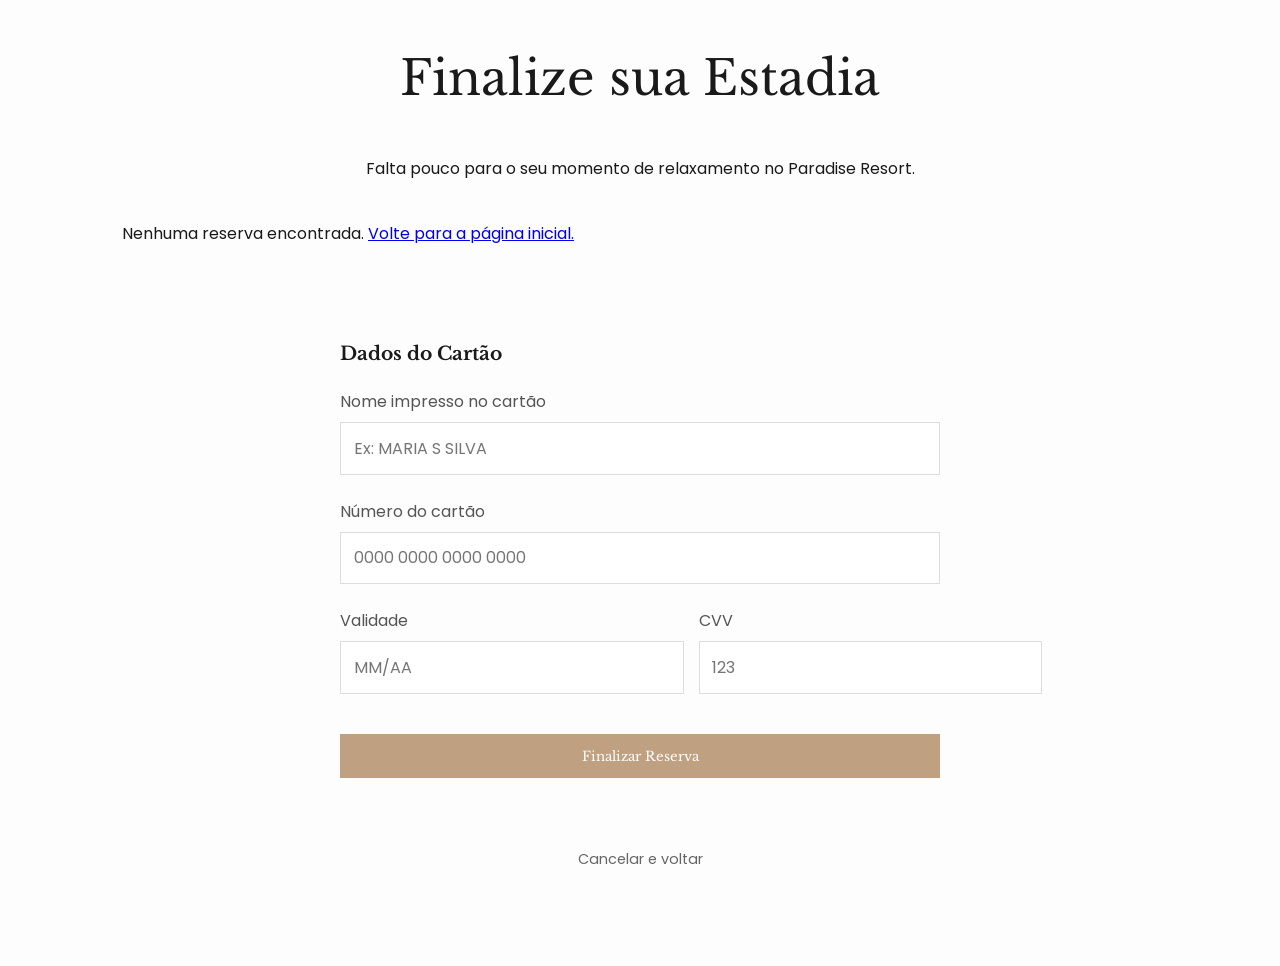
<file: checkout.html>
<!doctype html>
<html lang="pt-BR">
  <head>
    <meta charset="UTF-8" />
    <meta name="viewport" content="width=device-width, initial-scale=1.0" />
    <title>Paradise Resort | Checkout</title>
    <link rel="stylesheet" href="assets/css/style.css" />
    <link
      href="https://fonts.googleapis.com/css2?family=Cormorant+Garamond:wght@700&family=Poppins:wght@400;600&display=swap"
      rel="stylesheet"
    />

    <style>
      /* Estilos para a animação de carregamento */
      .spinner {
        display: none;
        width: 18px;
        height: 18px;
        border: 2px solid rgba(255, 255, 255, 0.3);
        border-radius: 50%;
        border-top-color: #fff;
        animation: spin 0.8s linear infinite;
        margin-left: 10px;
      }

      @keyframes spin {
        to {
          transform: rotate(360deg);
        }
      }

      .btn-processando {
        display: inline-flex;
        align-items: center;
        justify-content: center;
        opacity: 0.8;
        cursor: not-allowed;
      }

      .btn-processando .spinner {
        display: block;
      }
    </style>
  </head>

  <body class="checkout-page">
    <div class="container">
      <header style="text-align: center; margin: 40px 0">
        <h1 class="section-title">Finalize sua Estadia</h1>
        <p>Falta pouco para o seu momento de relaxamento no Paradise Resort.</p>
      </header>

      <div class="checkout-grid">
        <aside class="resumo-container">
          <div class="resumo-card" id="resumo-js">
            <h3>Carregando detalhes...</h3>
          </div>
        </aside>

        <section class="pagamento-container">
          <form id="form-pagamento" class="reserva-form">
            <h3>Dados do Cartão</h3>

            <div class="form-group">
              <label for="nome-cartao">Nome impresso no cartão</label>
              <input
                type="text"
                id="nome-cartao"
                placeholder="Ex: MARIA S SILVA"
                required
              />
            </div>

            <div class="form-group">
              <label for="num-cartao">Número do cartão</label>
              <input
                type="text"
                id="num-cartao"
                placeholder="0000 0000 0000 0000"
                required
              />
            </div>

            <div style="display: flex; gap: 15px">
              <div class="form-group">
                <label for="validade">Validade</label>
                <input type="text" id="validade" placeholder="MM/AA" required />
              </div>
              <div class="form-group">
                <label for="cvv">CVV</label>
                <input type="text" id="cvv" placeholder="123" required />
              </div>
            </div>

            <button
              type="submit"
              class="btn"
              id="btn-finalizar"
              style="width: 100%"
            >
              <span id="btn-text">Finalizar Reserva</span>
              <div class="spinner"></div>
            </button>

            <a
              href="index.html"
              style="
                display: block;
                text-align: center;
                margin-top: 15px;
                color: #666;
                font-size: 0.9rem;
                text-decoration: none;
              "
            >
              Cancelar e voltar
            </a>
          </form>
        </section>
      </div>
    </div>

    <script>
      document.addEventListener("DOMContentLoaded", () => {
        const dadosSalvos = localStorage.getItem("reservaAtiva");
        const containerResumo = document.getElementById("resumo-js");
        const btnFinalizar = document.getElementById("btn-finalizar");
        const btnText = document.getElementById("btn-text");

        if (dadosSalvos) {
          const reserva = JSON.parse(dadosSalvos);
          containerResumo.innerHTML = `
              <h3 style="font-family: 'Cormorant Garamond', serif; font-size: 1.8rem;">Resumo da Reserva</h3>
              <hr style="margin: 15px 0; border: 0; border-top: 1px solid #ddd;">
              <p><strong>Quarto:</strong> ${reserva.quarto}</p>
              <p><strong>Check-in:</strong> ${reserva.checkin}</p>
              <p><strong>Check-out:</strong> ${reserva.checkout}</p>
              <p><strong>Duração:</strong> ${reserva.noites} noite(s)</p>
              <div style="background: #fdfaf3; padding: 15px; border-radius: 8px; margin-top: 20px;">
                  <span style="font-size: 0.9rem; color: #888;">Valor Total a Pagar</span>
                  <h2 style="color: #d4af37; margin: 0;">R$ ${Number(reserva.total).toLocaleString("pt-BR", { minimumFractionDigits: 2 })}</h2>
              </div>
          `;
        } else {
          containerResumo.innerHTML = `<p>Nenhuma reserva encontrada. <a href="index.html">Volte para a página inicial.</a></p>`;
        }

        // Lógica do botão Finalizar com Animação
        document
          .getElementById("form-pagamento")
          .addEventListener("submit", (e) => {
            e.preventDefault();

            // Inicia o estado de carregamento
            btnFinalizar.classList.add("btn-processando");
            btnText.textContent = "Processando Pagamento...";
            btnFinalizar.disabled = true;

            // Simula uma espera de 3 segundos para o banco aprovar
            setTimeout(() => {
              alert(
                "Obrigado! Sua reserva no Paradise Resort foi confirmada com sucesso.",
              );
              localStorage.removeItem("reservaAtiva");
              window.location.href = "dashboard.html"; // Agora enviamos para o Dashboard!
            }, 3000);
          });
      });
    </script>
  </body>
</html>
</file>
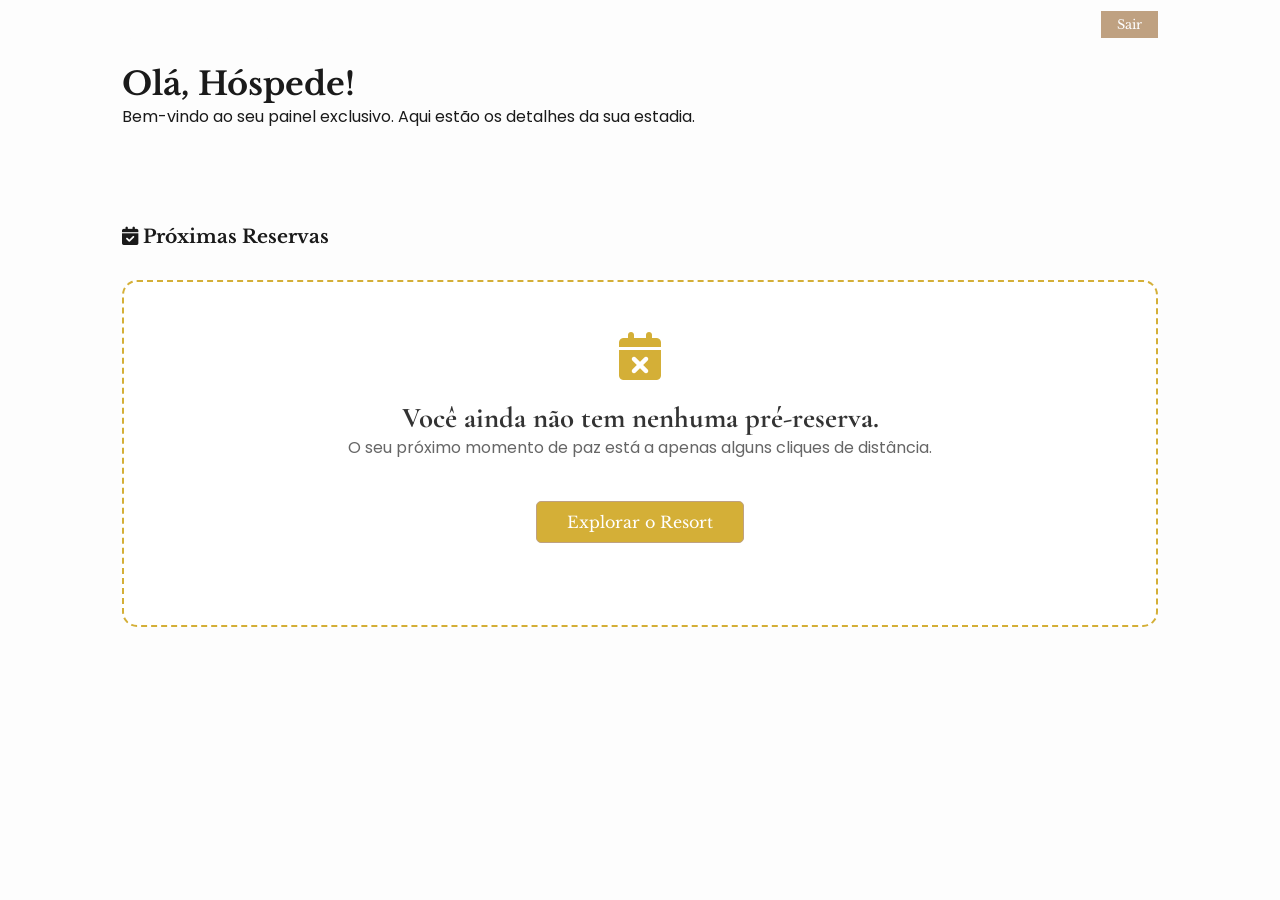
<file: dashboard.html>
<!doctype html>
<html lang="pt-BR">
  <head>
    <meta charset="UTF-8" />
    <meta name="viewport" content="width=device-width, initial-scale=1.0" />
    <title>Paradise Resort | Minhas Reservas</title>
    <link rel="stylesheet" href="assets/css/style.css" />
    <link
      href="https://fonts.googleapis.com/css2?family=Cormorant+Garamond:wght@600&family=Poppins:wght@300;400;600&display=swap"
      rel="stylesheet"
    />
    <link
      rel="stylesheet"
      href="https://cdnjs.cloudflare.com/ajax/libs/font-awesome/6.4.2/css/all.min.css"
    />
  </head>
  <body class="bg-light">
    <nav class="nav container">
      <a href="index.html" class="nav-logo">Paradise Resort</a>
      <a
        href="index.html"
        class="btn btn-outline"
        style="padding: 5px 15px; font-size: 0.8rem"
        >Sair</a
      >
    </nav>

    <main class="container dashboard-main">
      <header class="welcome-header">
        <h1>Olá, <span id="user-name">Hóspede</span>!</h1>
        <p>
          Bem-vindo ao seu painel exclusivo. Aqui estão os detalhes da sua
          estadia.
        </p>
      </header>

      <section class="reservas-recentes">
        <h3><i class="fa-solid fa-calendar-check"></i> Próximas Reservas</h3>
        <div id="lista-reservas" class="reservas-grid"></div>
      </section>
    </main>

    <script src="assets/js/dashboard.js"></script>
  </body>
</html>
</file>
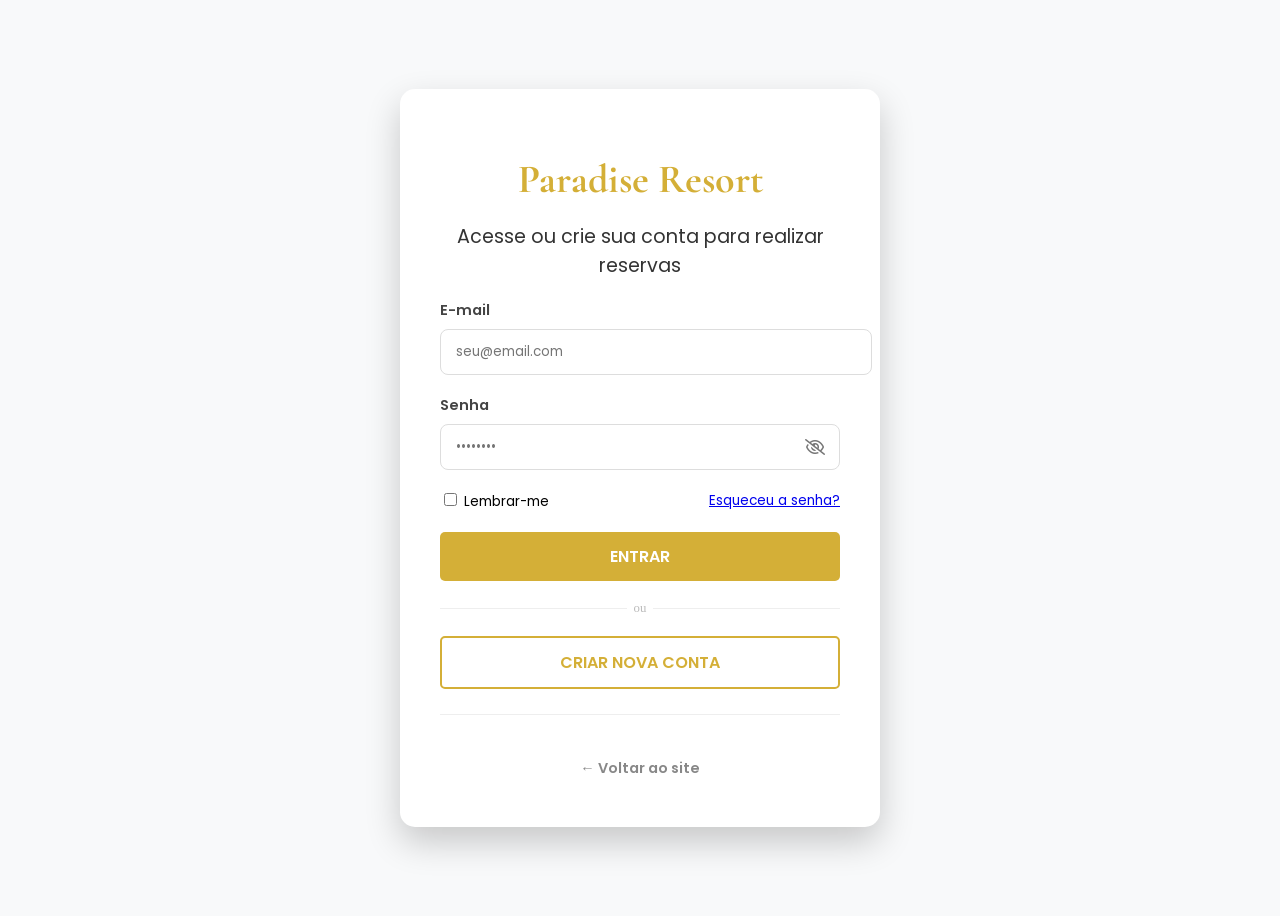
<file: login.html>
<!doctype html>
<html lang="pt-BR">
  <head>
    <meta charset="UTF-8" />
    <meta name="viewport" content="width=device-width, initial-scale=1.0" />
    <title>Paradise Resort | Login</title>
    <link rel="stylesheet" href="assets/css/login.css" />
    <link
      href="https://fonts.googleapis.com/css2?family=Cormorant+Garamond:wght@600&family=Poppins:wght@300;400&display=swap"
      rel="stylesheet"
    />
    <link
      rel="stylesheet"
      href="https://cdnjs.cloudflare.com/ajax/libs/font-awesome/6.4.2/css/all.min.css"
    />
  </head>
  <body class="login-body">
    <div class="login-container">
      <div class="login-box">
        <header class="login-header">
          <h1>Paradise Resort</h1>
          <p>Acesse ou crie sua conta para realizar reservas</p>
        </header>

        <form id="login-form">
          <div class="form-group">
            <label for="email">E-mail</label>
            <input
              type="email"
              id="email"
              placeholder="seu@email.com"
              required
            />
          </div>

          <div class="form-group">
            <label for="password">Senha</label>
            <div class="password-wrapper">
              <input
                type="password"
                id="password"
                placeholder="••••••••"
                required
              />
              <i
                class="fa-regular fa-eye-slash toggle-icon"
                id="togglePassword"
              ></i>
            </div>
          </div>

          <div class="login-options">
            <label><input type="checkbox" /> Lembrar-me</label>
            <a href="#">Esqueceu a senha?</a>
          </div>

          <button type="submit" class="btn btn-block">Entrar</button>

          <div class="divider">ou</div>

          <a href="cadastro.html" class="btn btn-block btn-outline"
            >Criar Nova Conta</a
          >
        </form>

        <footer class="login-footer">
          <a href="index.html" class="back-link">← Voltar ao site</a>
        </footer>
      </div>
    </div>

    <script src="assets/js/login.js"></script>
  </body>
</html>
</file>
<file: assets/css/style.css>
@import url('https://fonts.googleapis.com/css2?family=Libre+Baskerville:ital,wght@0,400..700;1,400..700&display=swap');
/* --- RESET & VARIÁVEIS GLOBAIS --- */
      :root {
        --cor-principal: #1a1a1a;
        --cor-secundaria: #fdfdfd;
        --cor-destaque: #bfa181;
        --cor-texto: #555;

        --font-titulos: "Libre Baskerville", serif;
        --font-corpo: "Poppins", sans-serif;
      }

      * {
        margin: 0;
        padding: 0;
        box-sizing: border-box;
      }

      html {
        scroll-behavior: smooth;
      }

      body {
        font-family: var(--font-corpo);
        background-color: var(--cor-secundaria);
        color: var(--cor-principal);
      }

      .container {
        max-width: 1100px;
        margin: 0 auto;
        padding: 0 2rem;
      }

      h1,
      h2,
      h3 {
        font-family: var(--font-titulos);
        font-weight: 700;
      }

      section {
        padding: 6rem 0;
      }

      .section-title {
        font-size: 3rem;
        text-align: center;
        margin-top: 3rem;
        margin-bottom: 3rem;
        font-weight: 400;
        color: var(--cor-principal);
      }

      /* --- HEADER & NAVEGAÇÃO --- */
      .header {
        position: fixed;
        width: 100%;
        top: 0;
        left: 0;
        z-index: 100;
        background-color: rgba(26, 26, 26, 0.8);
        backdrop-filter: blur(2px);
        padding: 1rem 0;
        transition: padding 0.3s ease;
      }

      .nav {
        display: flex;
        justify-content: space-between;
        align-items: center;
        height: 4rem;
      }

      .nav-logo {
        font-family: var(--font-titulos);
        font-size: 1.8rem;
        color: var(--cor-secundaria);
        text-decoration: none;
        font-weight: 700;
      }

      .nav-list {
        list-style: none;
        display: flex;
        gap: 2rem;
      }

      .nav-link {
        text-decoration: none;
        color: var(--cor-secundaria);
        font-weight: 300;
        position: relative;
        padding-bottom: 0.5rem;
      }

      .nav-link::after {
        content: "";
        position: absolute;
        bottom: 0;
        left: 0;
        width: 0;
        height: 1px;
        background-color: var(--cor-destaque);
        transition: width 0.3s ease;
      }

      .nav-link:hover::after {
        width: 100%;
      }

      .hero {
    position: relative;
    height: 100vh; /* Ocupa a altura total da tela */
    display: flex;
    align-items: center;
    justify-content: center;
    overflow: hidden; /* Esconde o que sobrar do vídeo */
    color: white;
}

.hero-video {
    position: absolute;
    top: 0;
    left: 0;
    width: 100%;
    height: 100%;
    object-fit: cover; /* Faz o vídeo cobrir tudo sem esticar */
    z-index: -2; /* Fica atrás de tudo */
}

.hero-overlay {
    position: absolute;
    top: 0;
    left: 0;
    width: 100%;
    height: 100%;
    background: rgba(0, 0, 0, 0.4); /* Escurece o vídeo em 40% */
    z-index: -1; /* Fica entre o vídeo e o texto */
}

.hero-content {
    z-index: 1; /* Garante que o texto fique na frente */
    text-align: center;
}

      .hero h1 {
        font-size: 5rem;
        margin-bottom: 1rem;
      }

      .hero p {
        font-size: 1.2rem;
        font-weight: 300;
        margin-bottom: 2rem;
      }

      .btn {
        display: inline-block;
        padding: 0.8rem 2.5rem;
        margin-top: 1rem;
        margin-bottom: 2rem;
        background-color: var(--cor-destaque);
        color: var(--cor-secundaria);
        text-decoration: none;
        border: 1px solid var(--cor-destaque);
        font-weight: 400;
        font-family: var(--font-titulos);
        transition: all 0.3s ease;
        cursor: pointer;
      }

      .btn:hover {
        background-color: transparent;
        color: var(--cor-destaque);
      }

      /* --- QUARTOS SECTION --- */
      .quartos-grid {
        display: grid;
        grid-template-columns: repeat(auto-fit, minmax(300px, 1fr));
        gap: 2rem;
      }

      .quarto-card {
        background-color: #fff;
        box-shadow: 0 4px 15px rgba(0, 0, 0, 0.05);
        overflow: hidden; /* Garante que a imagem não saia do card */
      }

      .quarto-card-img {
        width: 100%;
        height: 250px;
        object-fit: cover;
        transition: transform 0.5s ease;
      }

      .quarto-card:hover .quarto-card-img {
        transform: scale(1.05);
      }

      .quarto-card-content {
        padding: 1.5rem;
      }

      .quarto-card-content h3 {
        font-size: 1.8rem;
        margin-bottom: 1rem;
      }

      .quarto-card-content p {
        color: var(--cor-texto);
        margin-bottom: 1.5rem;
      }

      /* --- GALERIA SECTION --- */
      .galeria-grid {
        display: grid;
        grid-template-columns: repeat(3, 1fr);
        grid-template-rows: repeat(2, 250px);
        gap: 1rem;
      }

      .galeria-item {
        overflow: hidden;
        position: relative;
      }

      .galeria-img {
        width: 100%;
        height: 100%;
        object-fit: cover;
        transition: transform 0.5s ease;
      }

      .galeria-item:hover .galeria-img {
        transform: scale(1.1);
      }

      /* --- RESERVA SECTION --- */
      .reserva-form {
        max-width: 600px;
        margin: 0 auto;
        display: flex;
        flex-direction: column;
        gap: 1.5rem;
      }

      .form-group {
        display: flex;
        flex-direction: column;
      }

      .form-group label {
        margin-bottom: 0.5rem;
        font-weight: 400;
        color: var(--cor-texto);
      }

      .form-group input {
        padding: 0.8rem;
        border: 1px solid #ddd;
        font-family: var(--font-corpo);
        font-size: 1rem;
      }

      .form-group input:focus {
        outline: 1px solid var(--cor-destaque);
      }

      /* --- FOOTER --- */
      .footer {
        background-color: var(--cor-principal);
        color: #aaa;
        padding: 3rem 0;
        text-align: center;
      }

      .footer p {
        font-size: 0.9rem;
        font-weight: 300;
      }

      /* --- RESPONSIVIDADE --- */
      @media (max-width: 768px) {
        .nav-list {
          display: none; /* Em um projeto real, aqui entraria um menu hamburguer */
        }

        .hero h1 {
          font-size: 3.5rem;
        }

        .section-title {
          font-size: 2.5rem;
          
        }

        .galeria-grid {
          grid-template-columns: repeat(2, 1fr);
          grid-template-rows: repeat(3, 200px);
        }
      }

      /* --- Estilos da Área de Resultados --- */
#results-area {
    display: grid;
    grid-template-columns: repeat(auto-fit, minmax(300px, 1fr));
    gap: 2rem;
    margin-top: 3rem;
    animation: fadeIn 0.8s ease-in-out;
}

.quarto-card {
    background: #fff;
    border-radius: 8px;
    overflow: hidden;
    box-shadow: 0 4px 15px rgba(0,0,0,0.1);
    transition: transform 0.3s ease;
}

.quarto-card:hover {
    transform: translateY(-10px);
}

.quarto-card-content {
    padding: 1.5rem;
}

.quarto-card-content h3 {
    font-family: 'Cormorant Garamond', serif;
    font-size: 1.8rem;
    margin-bottom: 0.5rem;
    color: #2c3e50;
}

.quarto-card-content p {
    font-family: 'Poppins', sans-serif;
    font-size: 0.9rem;
    color: #666;
    margin-bottom: 1rem;
}

/* Preço em destaque */
.price-highlight {
    display: block;
    font-size: 1.2rem;
    color: #e67e22; /* Cor de destaque que você já usa */
    font-weight: 600;
    margin-bottom: 1rem;
}

/* Animação para os resultados aparecerem suavemente */
@keyframes fadeIn {
    from { opacity: 0; transform: translateY(20px); }
    to { opacity: 1; transform: translateY(0); }
}


/* --- Estilo do Spinner --- */
.spinner {
  width: 40px;
  height: 40px;
  border: 4px solid rgba(0, 0, 0, 0.1);
  border-left-color: #e67e22; /* A cor de destaque do seu resort */
  border-radius: 50%;
  display: inline-block;
  animation: spin 1s linear infinite;
}

@keyframes spin {
  to { transform: rotate(360deg); }
}

/* Esconder os resultados temporariamente */
.hidden {
  display: none !important;
}

/* --- ESTILIZAÇÃO DA ÁREA DE RESULTADOS --- */

#results-area {
    margin-top: 2rem;
    padding: 1rem;
    border-radius: 8px;
    min-height: 50px;
    transition: all 0.3s ease;
}

/* Container dos cards de resultado */
.resultado-card {
    background: #fff;
    border-left: 5px solid #d4af37; /* Um tom dourado para sofisticação */
    padding: 1.5rem;
    margin-bottom: 1rem;
    box-shadow: 0 4px 15px rgba(0, 0, 0, 0.1);
    display: flex;
    flex-direction: column;
    gap: 0.5rem;
    animation: fadeIn 0.5s ease forwards;
    text-align:center;
}

.resultado-card h4 {
    font-family: 'Cormorant Garamond', serif;
    font-size: 1.5rem;
    color: #333;
    margin-bottom: 0.5rem;
    ;
}

.resultado-card p {
    font-family: 'Poppins', sans-serif;
    color: #666;
    font-size: 0.9rem;
}

.status-disponivel {
    color: #27ae60;
    font-weight: 600;
    font-size: 0.8rem;
    text-transform: uppercase;
    letter-spacing: 1px;
}

/* Mensagem de erro/não encontrado */
.aviso-erro {
    background-color: #fff5f5;
    color: #c0392b;
    padding: 1rem;
    border-radius: 4px;
    border: 1px solid #ebccd1;
    text-align: center;
    font-family: 'Poppins', sans-serif;
}

/* Animação para os resultados aparecerem suavemente */
@keyframes fadeIn {
    from {
        opacity: 0;
        transform: translateY(10px);
    }
    to {
        opacity: 1;
        transform: translateY(0);
    }
}

.preco-container {
    margin: 15px 0;
    padding-top: 10px;
    border-top: 1px dashed #ddd;
}

.preco-diaria {
    font-size: 0.85rem;
    color: #888;
    display: block;
}

.preco-total {
    color: #d4af37; /* Dourado */
    font-size: 1.8rem;
    margin-top: 5px;
    font-family: 'Cormorant Garamond', serif;
}

/* O Spinner (Círculo Giratório) */
.spinner {
    display: none; /* Escondido por padrão */
    width: 20px;
    height: 20px;
    border: 3px solid rgba(255, 255, 255, 0.3);
    border-radius: 50%;
    border-top-color: #fff;
    animation: spin 1s ease-in-out infinite;
    margin-left: 10px;
}

@keyframes spin {
    to { transform: rotate(360deg); }
}

/* Estado do botão durante o processamento */
.btn-processando {
    opacity: 0.7;
    cursor: not-allowed;
    display: inline-flex;
    align-items: center;
    justify-content: center;
}

.btn-processando .spinner {
    display: inline-block;
}

.reservas-recentes h3 {
   margin-bottom: 2rem;
}
</file>
<file: assets/css/login.css>
/* Estilos Específicos para Login */
.login-body {
    background: #f8f9fa;
               
    height: 100vh;
    display: flex;
    align-items: center;
    justify-content: center;
}

.login-box {
    background: white;
    padding: 40px;
    border-radius: 15px;
    box-shadow: 0 15px 35px rgba(0,0,0,0.2);
    width: 100%;
    max-width: 400px;
    text-align: center;
}

.login-header h1 {
    font-family: 'Cormorant Garamond', serif;
    color: #d4af37;
    font-size: 2.5rem;
    margin-bottom: 10px;
}
.login-header p {
    font-family: 'Poppins', sans-serif;
    color: #333;
    font-size: 1.2rem;
    margin-bottom: 20px;
}

.login-options {
    display: flex;
    justify-content: space-between;
    align-items: center;
    margin-bottom: 20px;
    font-size: 0.85rem;
    font-family: 'Poppins', sans-serif;
}

.btn-block {
    width: 100%;
    padding: 12px;
    font-size: 1rem;
}

.login-footer {
    margin-top: 25px;
    border-top: 1px solid #eee;
    padding-top: 20px;
    font-size: 0.9rem;
}

.login-footer a {
    display: inline-block;
   
   width: fit-content;
   padding: 8px 12px;
   border-radius: 5px;
   font-family: 'Poppins', sans-serif;
   font-weight: 600;
}
.login-footer a:hover {
    background-color: #fdfaf3;
    color: #b8962d;
}


.back-link {
    display: block;
    margin-top: 15px;
    color: #888;
    text-decoration: none;
}

/* --- ESTILOS GLOBAIS DE FORMULÁRIO --- */

.form-group {
    margin-bottom: 20px;
    text-align: left; /* Garante que o label fique à esquerda */
}

.form-group label {
    display: block;
    margin-bottom: 8px;
    font-family: 'Poppins', sans-serif;
    font-weight: 600;
    color: #333;
}

/* Estilo para todos os campos de texto do site */
input[type="text"],
input[type="email"],
input[type="password"],
input[type="number"],
input[type="date"],
select {
    width: 100%;
    padding: 12px 15px;
    border: 1px solid #ddd;
    border-radius: 8px;
    font-family: 'Poppins', sans-serif;
    outline: none;
    transition: border-color 0.3s ease;
}

input:focus {
    border-color: #d4af37; /* Cor dourada ao clicar no campo */
}

/* --- ESTILO GLOBAL DO BOTÃO --- */

.btn {
    background-color: #d4af37;
    color: white;
    padding: 12px 25px;
    border: none;
    border-radius: 5px;
    font-family: 'Poppins', sans-serif;
    font-weight: 600;
    text-transform: uppercase;
    cursor: pointer;
    transition: background 0.3s ease, transform 0.2s ease;
    text-decoration: none; /* Caso o botão seja um link <a> */
    display: inline-block;
}

.btn:hover {
    background-color: #b8962d;
    transform: translateY(-2px);
}

.btn-block {
    display: block;
    width: 100%;
}

.password-wrapper {
    position: relative;
    display: flex;
    align-items: center;
}

.password-wrapper input {
    padding-right: 45px; /* Espaço para o ícone não cobrir a senha */
}

.toggle-icon {
    position: absolute;
    right: 15px;
    cursor: pointer;
    user-select: none;
    font-size: 1.2rem;
    color: #888;
    transition: color 0.3s;
}

.toggle-icon:hover {
    color: #d4af37; /* Dourado ao passar o mouse */
}

.toggle-icon {
    position: absolute;
    right: 15px;
    cursor: pointer;
    color: #777;
    font-size: 1rem; /* Tamanho mais discreto e profissional */
    transition: color 0.3s ease;
}

.toggle-icon:hover {
    color: #d4af37; /* Dourado da sua marca */
}

.toggle-icon {
    transition: transform 0.2s ease, color 0.2s ease;
}

.toggle-icon:active {
    transform: scale(0.9); /* Efeito de clique no ícone */
}

/* Espaçamento entre labels e inputs */
.form-group label {
    display: block;
    margin-bottom: 8px;
    font-size: 0.9rem;
    font-weight: 600;
    color: #444;
}

/* Divisor visual entre Entrar e Cadastrar */
.divider {
    margin: 20px 0;
    display: flex;
    align-items: center;
    text-align: center;
    color: #bbb;
    font-size: 0.8rem;
}

.divider::before, .divider::after {
    content: '';
    flex: 1;
    border-bottom: 1px solid #eee;
}

.divider:not(:empty)::before { margin-right: .5em; }
.divider:not(:empty)::after { margin-left: .5em; }

/* Botão de contorno para o cadastro */
.btn-outline {
    background-color: transparent;
    border: 2px solid #d4af37;
    color: #d4af37;
    margin-top: 10px;
}

.btn-outline:hover {
    background-color: #fdfaf3;
    color: #b8962d;
}

.btn {
    /* ... seus estilos anteriores ... */
    display: inline-flex; /* Permite alinhar texto e ícones centralizados */
    align-items: center;
    justify-content: center;
    box-sizing: border-box; /* Garante que o padding não aumente a largura além dos 100% */
    width: auto; /* Valor padrão */
}

/* Esta classe força o botão (ou link) a ocupar toda a largura disponível */
.btn-block {
    display: flex; 
    width: 100%;
    text-align: center;
}

/* Ajuste específico para links que agem como botões */
a.btn {
    text-decoration: none;
}

/* Estilo forçado para o alerta de reserva */
.alerta-reserva {
    background-color: #fdfaf3 !important; /* Creme Suave */
    border-left: 5px solid #d4af37 !important; /* Faixa Dourada */
    color: #8a6d3b !important; /* Marrom Dourado para o texto */
    padding: 15px 20px;
    margin-bottom: 25px;
    border-radius: 8px;
    font-size: 0.95rem;
    display: flex;
    align-items: center;
    gap: 12px;
    box-shadow: 0 4px 12px rgba(212, 175, 55, 0.1);
    animation: fadeInSlide 0.5s ease-out;
}

.alerta-reserva i {
    color: #d4af37; /* Ícone dourado */
    font-size: 1.2rem;
}

@keyframes fadeInSlide {
    from { opacity: 0; transform: translateY(-10px); }
    to { opacity: 1; transform: translateY(0); }
}
</file>
